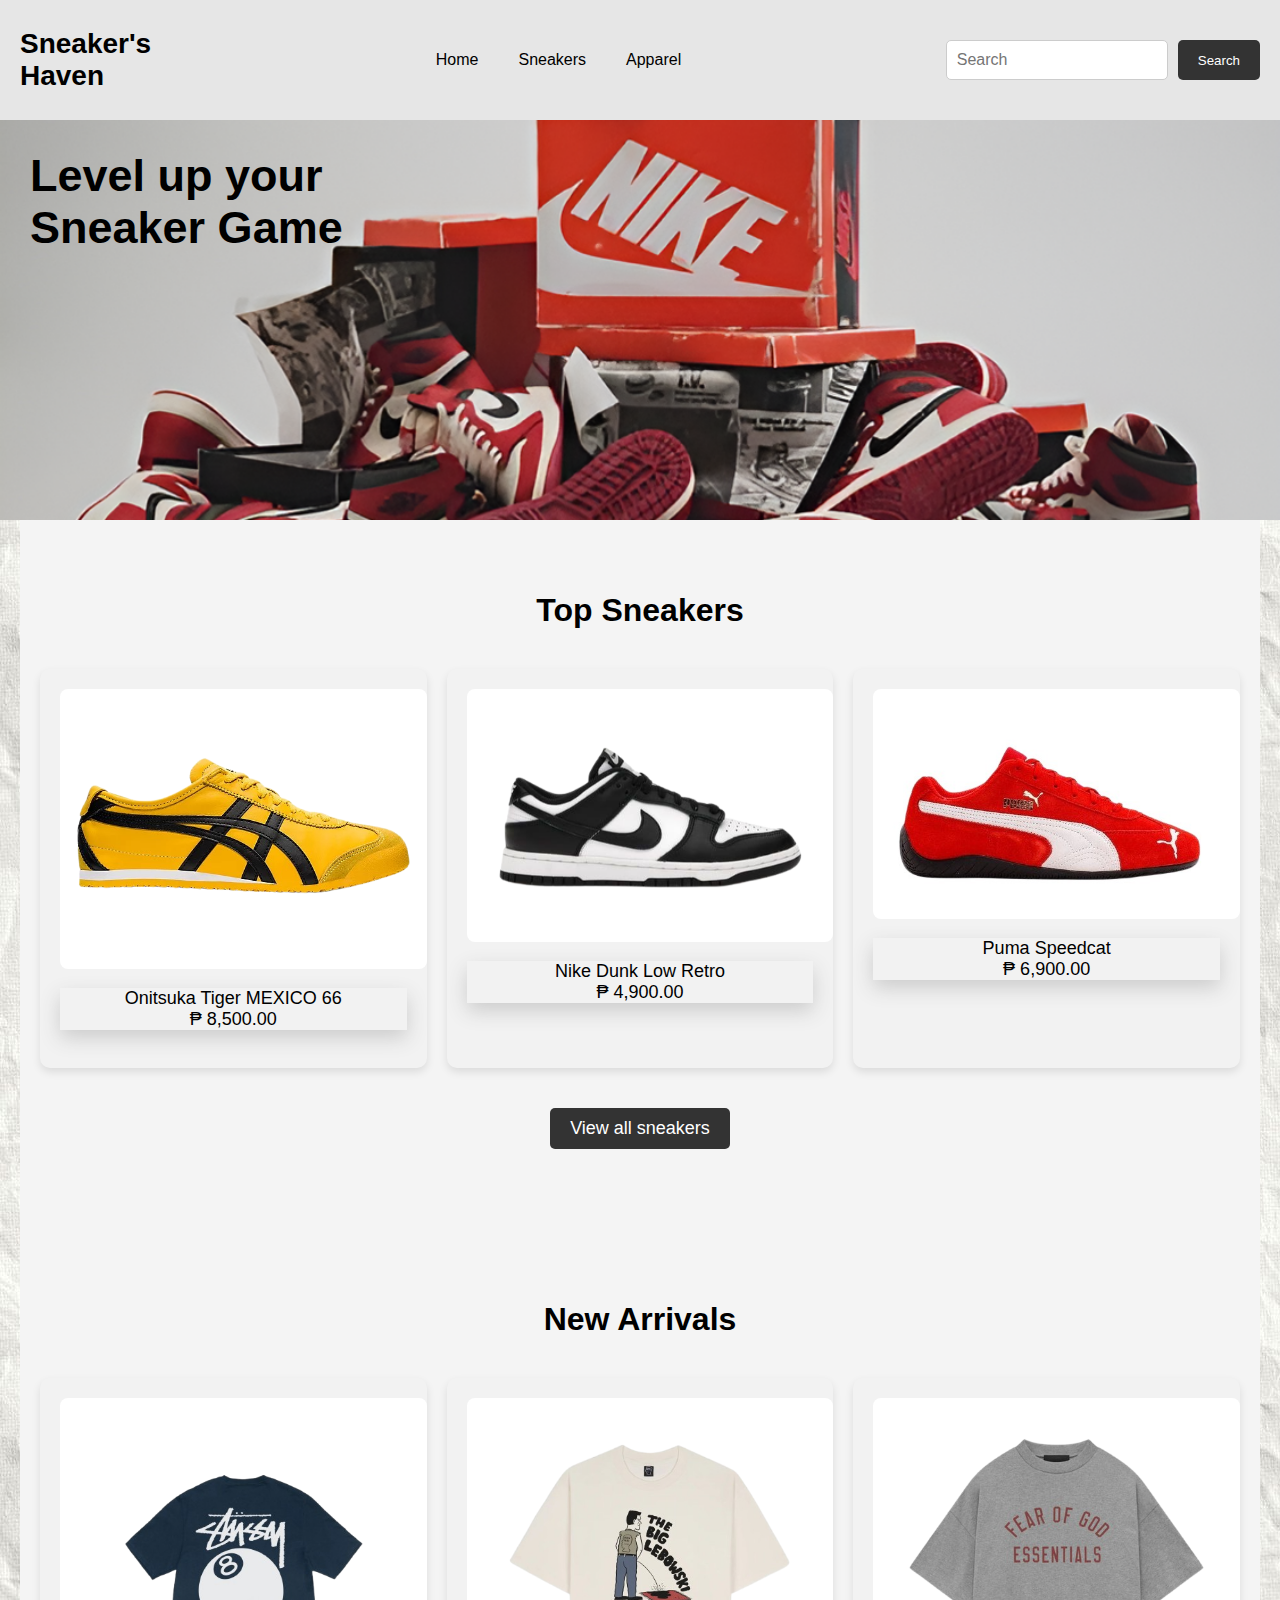
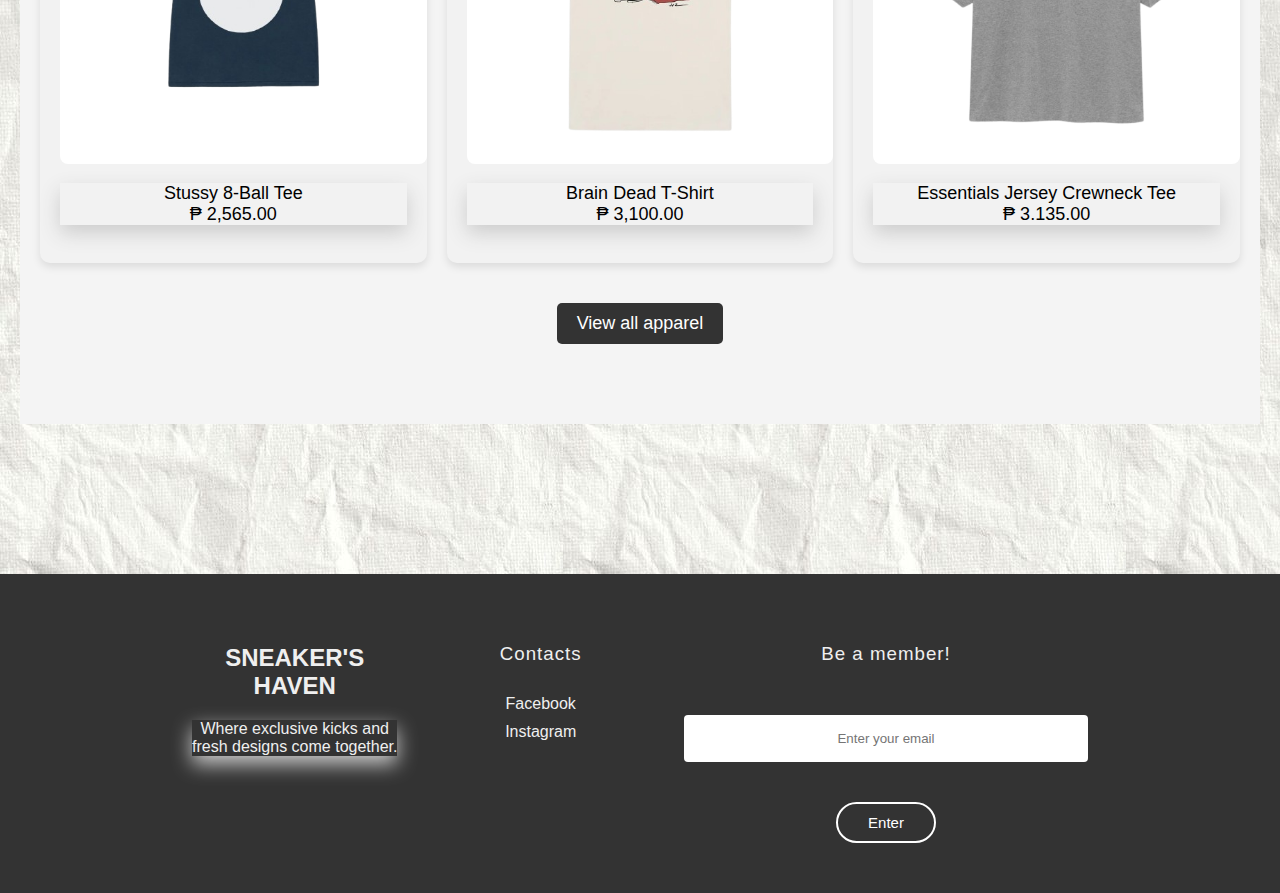
<file: index.html>
<!DOCTYPE html>
<html lang="en">
<head>
    <meta charset="UTF-8">
    <meta name="viewport" content="width=device-width, initial-scale=1.0">
    <title>Sneaker's Haven</title>
    <link rel="stylesheet" href="styles.css">
</head>
<body background="background.jpeg">
    <!-- Header Section -->
    <header>
        <div class="header-content">
            <h1>Sneaker's <br> Haven</h1>
            <nav>
                <ul>
                    <li><a href="index.html">Home</a></li>
                    <li><a href="SneakersHaven-SneakersPage.html">Sneakers</a></li> <!-- Linked to sneakers page -->
                    <li><a href="SneakersHaven-ApparelPage.html">Apparel</a></li> <!-- Linked to apparel page -->
                </ul>
            </nav>
            <div class="search-box">
                <input type="text" id="searchInput" placeholder="Search" />
                <button id="searchBtn">Search</button>
            </div>
            
        </div>
    </header>
    <!-- Hero Section -->
    <section class="hero">
        <div class="hero-content">
            <img src="BG_enhance.jpeg" alt="Sneaker Background">
            <div class="hero-text">
                <h2>Level up your <br> Sneaker Game</h2>
            </div>
        </div>
    </section>
    

    <!-- Top Sneakers Section -->
    <section class="top-sneakers">
        <h3>Top Sneakers</h3>
        <div class="sneaker-grid">
            <div class="sneaker-item">
                <img src="onitsuka-removebg-preview.jpeg" alt="Onitsuka Tiger MEXICO 66">
                <p>Onitsuka Tiger MEXICO 66 <br> ₱ 8,500.00</p>
            </div>
            <div class="sneaker-item">
                <img src="NIKE+DUNK+LOW+RETRO-removebg-preview.png" alt="Nike Dunk Low Retro">
                <p>Nike Dunk Low Retro <br> ₱ 4,900.00</p>
            </div>
            <div class="sneaker-item">
                <img src="trial.jpeg" alt="Puma Speedcat">
                <p>Puma Speedcat <br> ₱ 6,900.00</p>
            </div>
        </div>
        <div class="view-all">
            <a href="SneakersHaven-SneakersPage.html">View all sneakers</a> <!-- Linked to sneakers page -->
        </div>
    </section>

    <!-- New Arrivals Section -->
    <section class="new-arrivals">
        <h3>New Arrivals</h3>
        <div class="arrival-grid">
            <div class="arrival-item">
                <img src="Stussy_shirt-removebg-preview.jpeg" alt="8-Ball Tee">
                <p>Stussy 8-Ball Tee <br> ₱ 2,565.00</p>
            </div>
            <div class="arrival-item">
                <img src="Brain_Dead_x_The_Big_Lebowski_Bathroom_Break_T-shirt_-_Natural-removebg-preview.jpeg" alt="Brain Dead T-Shirt">
                <p>Brain Dead T-Shirt <br> ₱ 3,100.00</p>
            </div>
            <div class="arrival-item">
                <img src="Essentials_Jersey_Crewneck_Tee-removebg-preview.jpeg" alt="Essentials Tee">
                <p>Essentials Jersey Crewneck Tee <br> ₱ 3.135.00</p>
            </div>
        </div>
        <div class="view-all">
            <a href="SneakersHaven-ApparelPage.html">View all apparel</a> <!-- Linked to apparel page -->
        </div>
    </section>

    <!-- Footer Section -->
    <footer class="footer">
        <div class="footer-center">
            <h2>SNEAKER'S <br> HAVEN</h2>
            <p>Where exclusive kicks and <br> fresh designs come together.</p>
        </div>
        <div class="footer-left">
            <h3>Contacts</h3>
            <a href="#" aria-label="Facebook">Facebook</a>
            <a href="#" aria-label="Instagram">Instagram</a>
            <i class="facebook"></i>
            <i class="instagram"></i>
        </div>
        <div class="footer-right">
            <h3>Be a member!</h3>
            <form>
                <input type="email" placeholder="Enter your email" />
                <br>
                <button type="Submit">Enter</button>
            </form>
        </div>
    </footer>
</body>
</html>
</file>
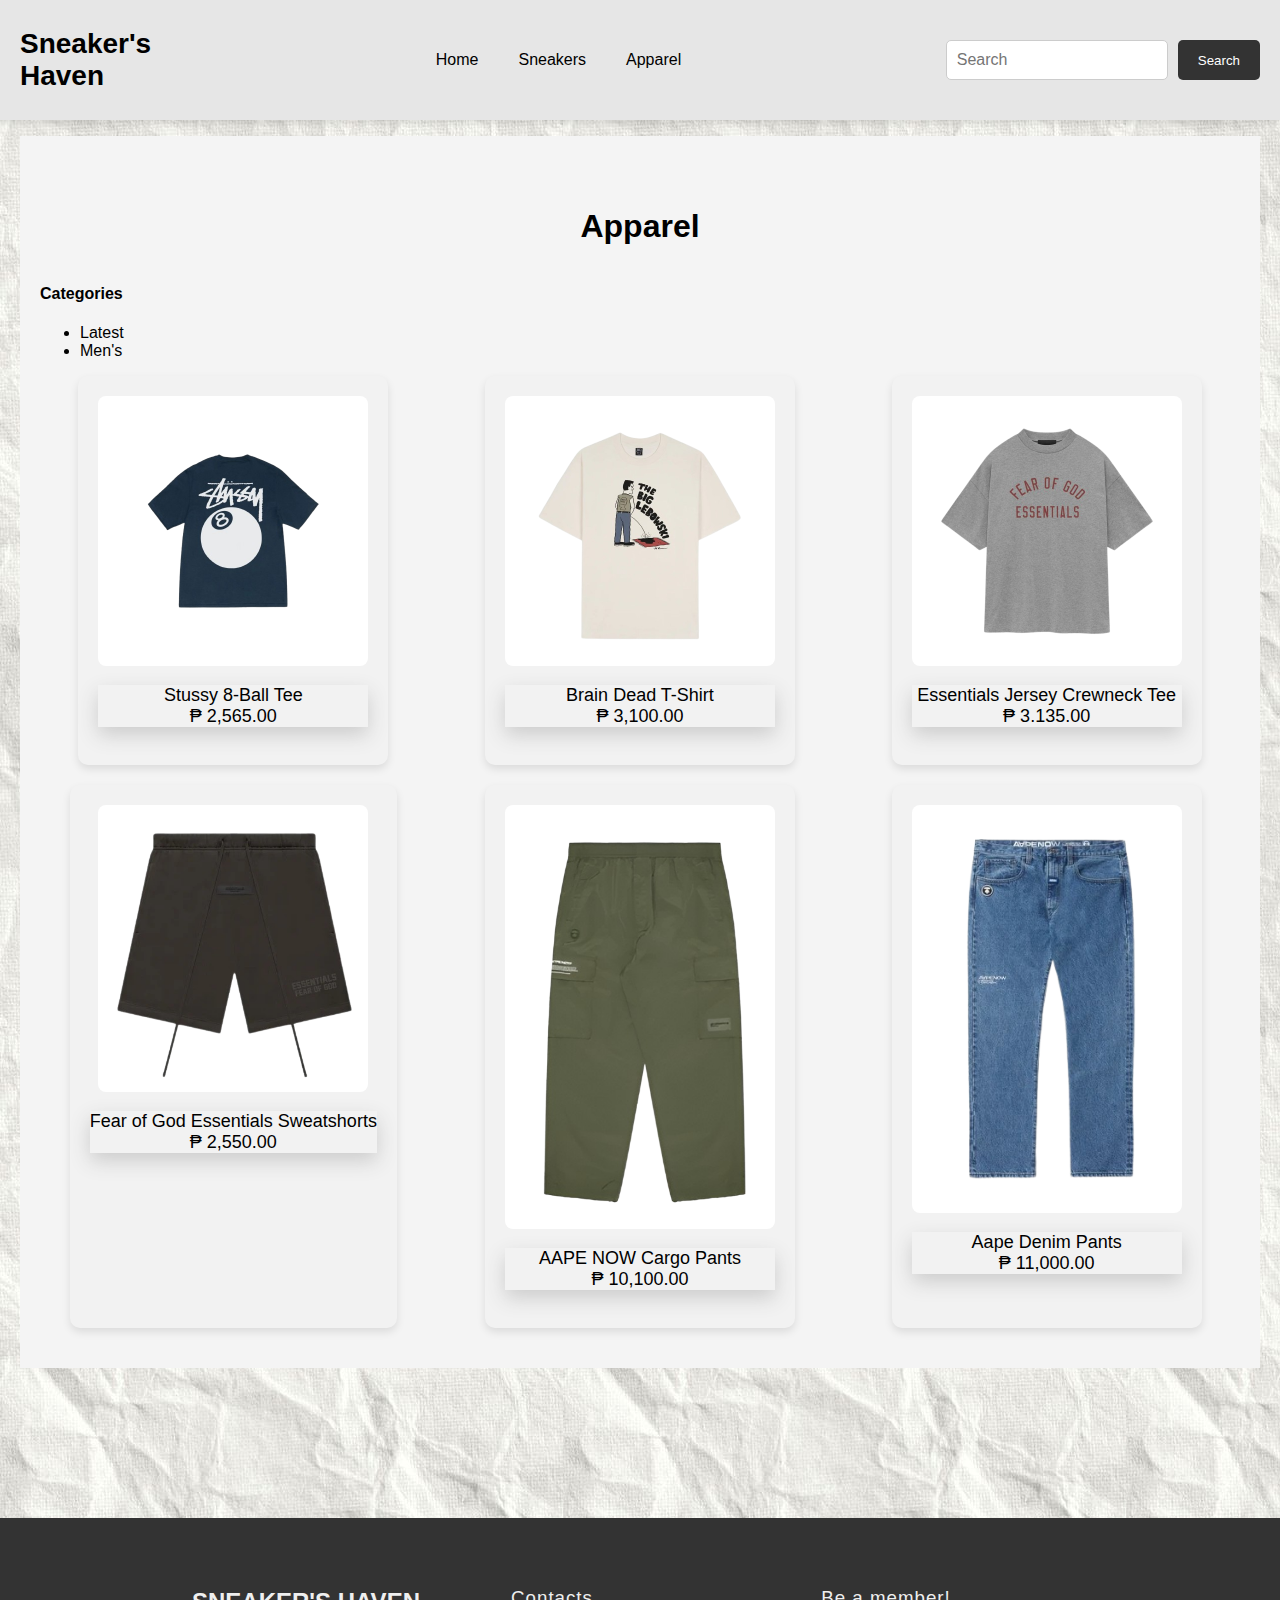
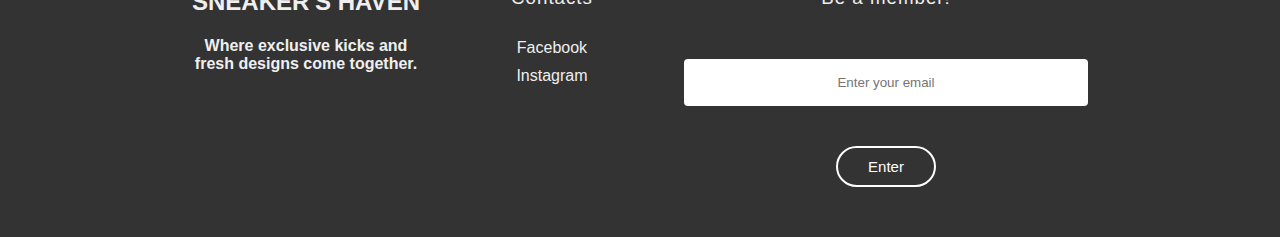
<file: SneakersHaven-ApparelPage.html>
<!DOCTYPE html>
<html lang="en">
<head>
    <meta charset="UTF-8">
    <meta name="viewport" content="width=device-width, initial-scale=1.0">
    <title>Sneaker's Haven - Apparel</title>
    <link rel="stylesheet" href="styles.css">
</head>
<body background="background.jpeg">
    <!-- Header Section -->
    <header>
        <div class="header-content">
            <h1>Sneaker's <br> Haven</h1>
            <nav>
                <ul>
                    <li><a href="index.html">Home</a></li>
                    <li><a href="SneakersHaven-SneakersPage.html">Sneakers</a></li>
                    <li><a href="SneakersHaven-ApparelPage.html" class="active">Apparel</a></li> <!-- Active class for Apparel page -->
                </ul>
            </nav>
            <div class="search-box">
                <input type="text" id="searchInput" placeholder="Search" />
                <button id="searchBtn">Search</button>
            </div>
            
        </div>
    </header>
    <p style="background-image: url('background.jpeg');">
    <!-- Apparel Section -->
    <section class="apparel">
        <h3>Apparel</h3>
        <div class="category-list">
            <h4>Categories</h4>
            <ul>
                <li><a href="#">Latest</a></li>
                <li><a href="#">Men's</a></li>
            </ul>
        </div>
        <div class="apparel-grid">
            <!-- Apparel items -->
            <div class="apparel-item">
                <img src="Stussy_shirt-removebg-preview.jpeg" alt="Stussy 8-Ball Tee">
                <p>Stussy 8-Ball Tee <br> ₱ 2,565.00</p>
            </div>
            <div class="apparel-item">
                <img src="Brain_Dead_x_The_Big_Lebowski_Bathroom_Break_T-shirt_-_Natural-removebg-preview.jpeg" alt="Brain Dead T-Shirt">
                <p>Brain Dead T-Shirt <br> ₱ 3,100.00</p>
            </div>
            <div class="apparel-item">
                <img src="Essentials_Jersey_Crewneck_Tee-removebg-preview.jpeg" alt="Essentials Tee">
                <p>Essentials Jersey Crewneck Tee <br> ₱ 3.135.00</p>
            </div>
            <div class="apparel-item">
                <img src="Fear_of_God_Essentials_Sweatshorts-removebg-preview.jpeg" alt="Fear of God Sweatshorts">
                <p>Fear of God Essentials Sweatshorts <br> ₱ 2,550.00</p>
            </div>
            <div class="apparel-item">
                <img src="AAPE_NOW_CARGO_PANTS-removebg-preview.jpeg" alt="AAPE NOW Cargo Pants">
                <p>AAPE NOW Cargo Pants <br> ₱ 10,100.00</p>
            </div>
            <div class="apparel-item">
                <img src="Aape_Denim_Pants-removebg-preview.jpeg" alt="Aape Denim Pants">
                <p>Aape Denim Pants <br> ₱ 11,000.00</p>
            </div>
        </div>
    </section>
    <script>
        document.getElementById('searchBtn').addEventListener('click', function() {
            const searchTerm = document.getElementById('searchInput').value.toLowerCase();
            const items = document.querySelectorAll('.sneaker-item, .apparel-item');
            
            items.forEach(item => {
                const itemName = item.querySelector('p').innerText.toLowerCase();
                if (itemName.includes(searchTerm)) {
                    item.style.display = 'block'; // Show matching items
                } else {
                    item.style.display = 'none';  // Hide non-matching items
                }
            });
        });
    </script>
    
    <!-- Footer Section -->
    <footer class="footer">
        <div class="footer-center">
            <h2>SNEAKER'S HAVEN</h2>
            <h4>Where exclusive kicks and <br> fresh designs come together.</h4>
        </div>
        <div class="footer-left">
            <h3>Contacts</h3>
            <a href="#" aria-label="Facebook">Facebook</a>
            <a href="#" aria-label="Instagram">Instagram</a>
            <i class="facebook"></i>
            <i class="instagram"></i>
        </div>
        <div class="footer-right">
            <h3>Be a member!</h3>
            <form>
                <input type="email" placeholder="Enter your email" />
                <br>
                <button type="Submit">Enter</button>
            </form>
        </div>

    </footer>
</body>
</html>
</file>
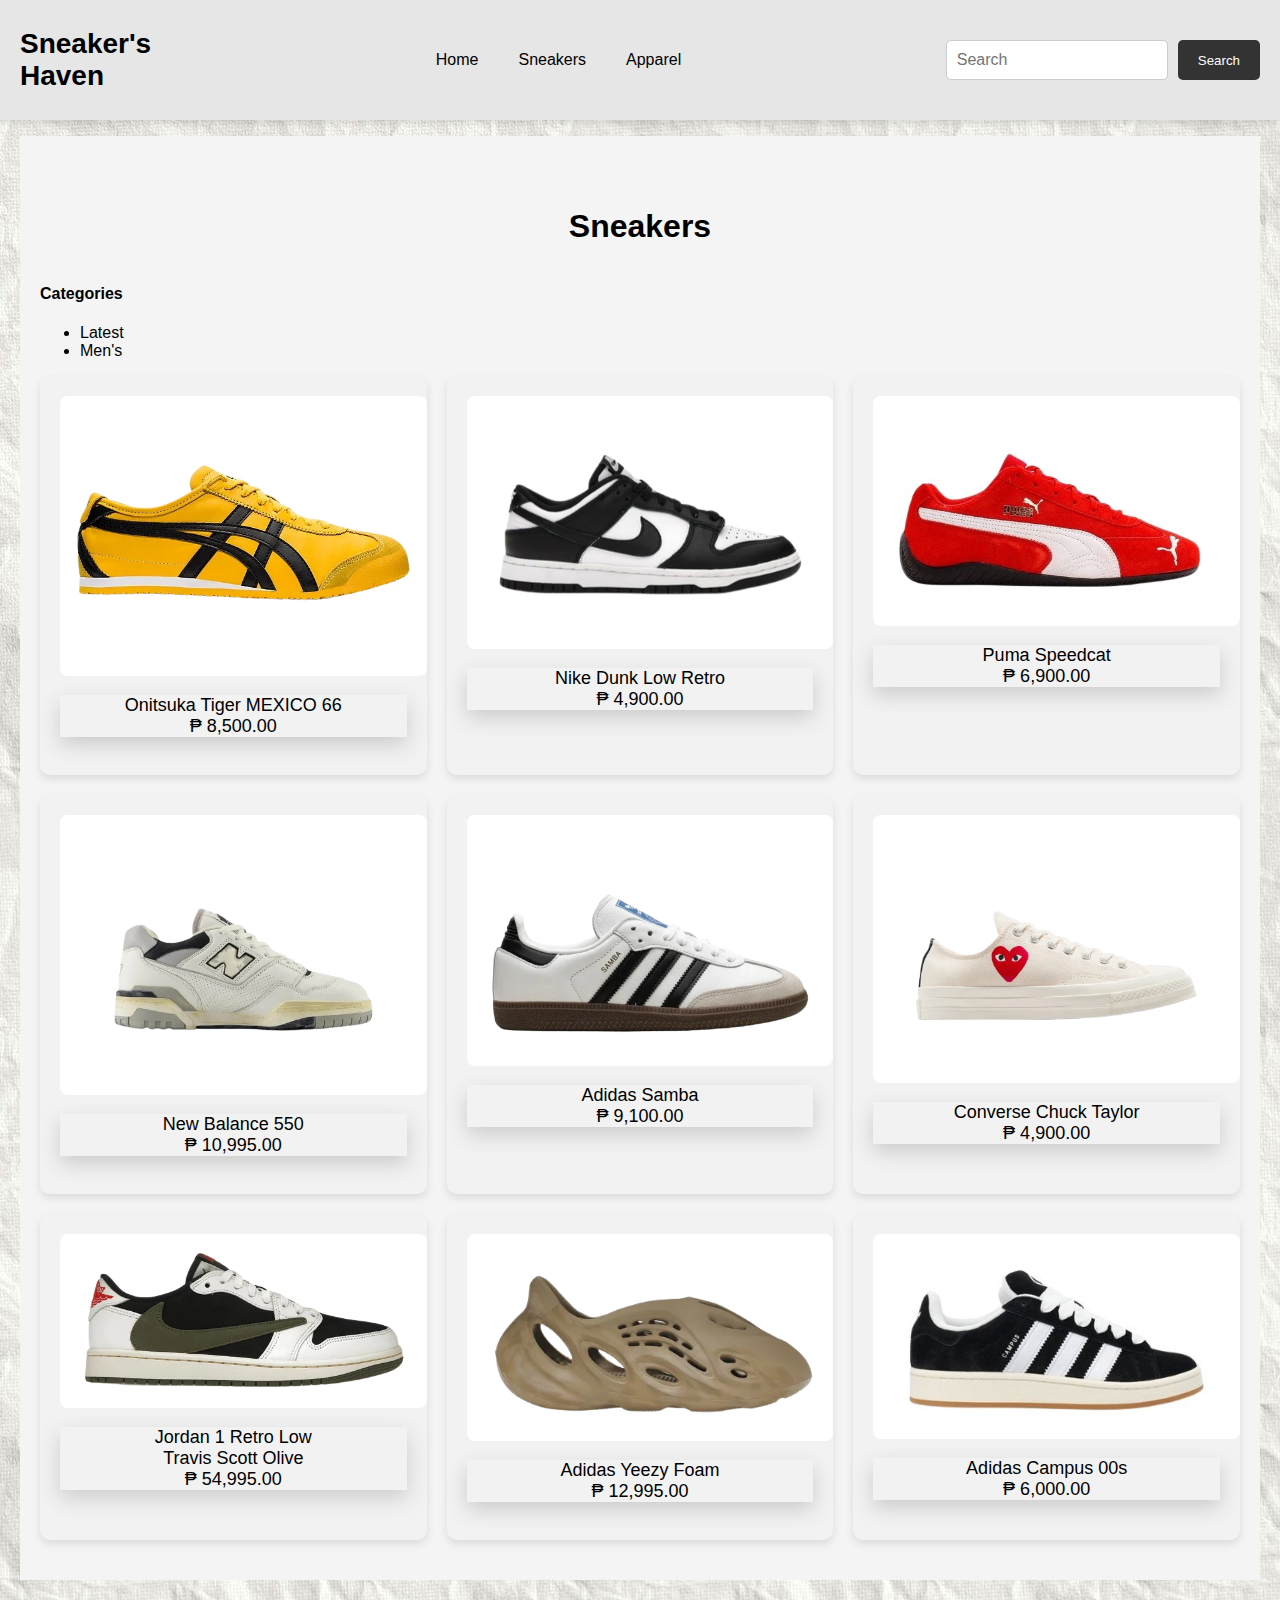
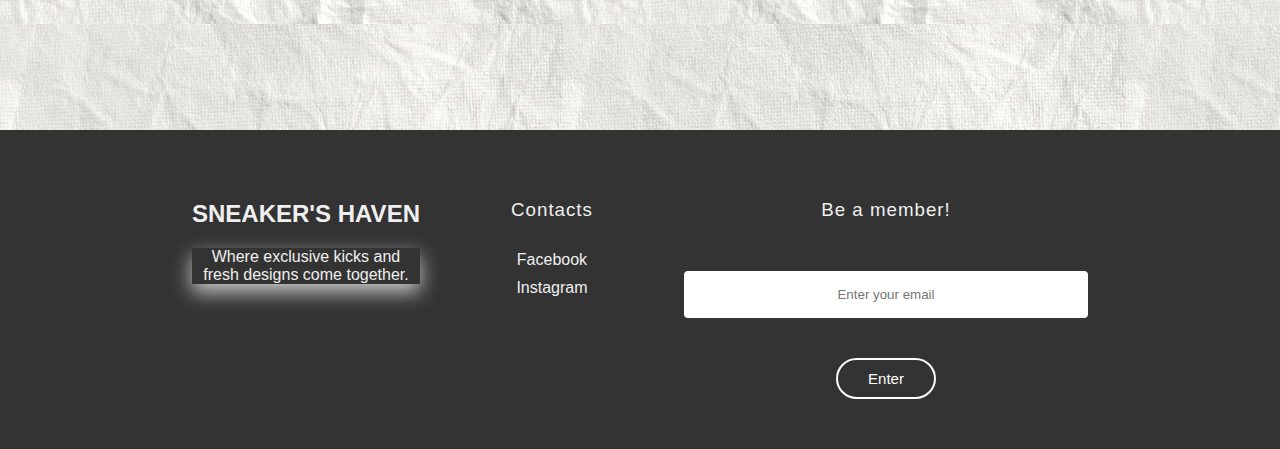
<file: SneakersHaven-SneakersPage.html>
<!DOCTYPE html>
<html lang="en">
<head>
    <meta charset="UTF-8">
    <meta name="viewport" content="width=device-width, initial-scale=1.0">
    <title>Sneaker's Haven - Sneakers</title>
    <link rel="stylesheet" href="styles.css">
</head>
<body background="background.jpeg">
    <!-- Header Section -->
    <header>
        <div class="header-content">
            <h1>Sneaker's <br> Haven</h1>
            <nav>
                <ul>
                    <li><a href="index.html">Home</a></li> <!-- Link to home page -->
                    <li><a href="SneakersHaven-SneakersPage.html" class="active">Sneakers</a></li> <!-- Active class for sneakers page -->
                    <li><a href="SneakersHaven-ApparelPage.html">Apparel</a></li> <!-- Linked to apparel page -->
                </ul>
            </nav>
            <div class="search-box">
                <input type="text" id="searchInput" placeholder="Search" />
                <button id="searchBtn">Search</button>
            </div>
            
        </div>
    </header>
    <p style="background-image: url('background.jpeg');">
    <!-- Sneakers Section -->
    <section class="sneakers">
        <h3>Sneakers</h3>
        <div class="category-list">
            <h4>Categories</h4>
            <ul>
                <li><a href="#">Latest</a></li>
                <li><a href="#">Men's</a></li>
            </ul>
        </div>
        <div class="sneaker-grid">
            <!-- Sneaker items -->
            <div class="sneaker-item">
                <img src="onitsuka-removebg-preview.jpeg" alt="Onitsuka Tiger MEXICO 66">
                <p>Onitsuka Tiger MEXICO 66 <br> ₱ 8,500.00</p>
            </div>
            <div class="sneaker-item">
                <img src="NIKE+DUNK+LOW+RETRO-removebg-preview.png" alt="Nike Dunk Low Retro">
                <p>Nike Dunk Low Retro <br> ₱ 4,900.00</p>
            </div>
            <div class="sneaker-item">
                <img src="trial.jpeg" alt="Puma Speedcat">
                <p>Puma Speedcat <br> ₱ 6,900.00</p>
            </div>
            <div class="sneaker-item">
                <img src="New_Balance_550s-removebg-preview.jpeg" alt="New Balance 550">
                <p>New Balance 550 <br> ₱ 10,995.00</p>
            </div>
            <div class="sneaker-item">
                <img src="adidas_Samba_OG_Cloud_White_Core_Black-removebg-preview.jpeg" alt="Adidas Samba">
                <p>Adidas Samba <br> ₱ 9,100.00</p>
            </div>
            <div class="sneaker-item">
                <img src="Converse_Chuck_Taylor_All-Star_70s_Ox_Comme_des_Garcons-removebg-preview.jpeg" alt="Converse Chuck Taylor">
                <p>Converse Chuck Taylor <br> ₱ 4,900.00</p>
            </div>
            <div class="sneaker-item">
                <img src="Jordan_1_Retro_Low_OG_SP_Travis_Scott_Olive-removebg-preview.jpeg" alt="Jordan 1 Retro Low">
                <p>Jordan 1 Retro Low <br> Travis Scott Olive <br> ₱ 54,995.00</p>
            </div>
            <div class="sneaker-item">
                <img src="adidas_Yeezy_Foam_RNNR_Stone_Sage-removebg-preview.jpeg" alt="Adidas Yeezy Foam">
                <p>Adidas Yeezy Foam <br> ₱ 12,995.00</p>
            </div>
            <div class="sneaker-item">
                <img src="Adidas_Campus_00s-removebg-preview1.jpeg" alt="Adidas Campus 00s">
                <p>Adidas Campus 00s <br> ₱ 6,000.00</p>
            </div>
        </div>
    </section>
    <script>
        document.getElementById('searchBtn').addEventListener('click', function() {
            const searchTerm = document.getElementById('searchInput').value.toLowerCase();
            const items = document.querySelectorAll('.sneaker-item, .apparel-item');
            
            items.forEach(item => {
                const itemName = item.querySelector('p').innerText.toLowerCase();
                if (itemName.includes(searchTerm)) {
                    item.style.display = 'block'; // Show matching items
                } else {
                    item.style.display = 'none';  // Hide non-matching items
                }
            });
        });
    </script>
    
    <!-- Footer Section -->
    <footer class="footer">
        <div class="footer-center">
            <h2>SNEAKER'S HAVEN</h2>
            <p class="footer-description">Where exclusive kicks and <br> fresh designs come together.</p>
        </div>        
        <div class="footer-left">
            <h3>Contacts</h3>
            <a href="#" aria-label="Facebook">Facebook</a>
            <a href="#" aria-label="Instagram">Instagram</a>
            <i class="facebook"></i>
            <i class="instagram"></i>
        </div>
        <div class="footer-right">
            <h3>Be a member!</h3>
            <form>
                <input type="email" placeholder="Enter your email" />
                <br>
                <button type="Submit">Enter</button>
            </form>
        </div>

    </footer>
</body>
</html>
</file>
<file: styles.css>
/* General Styling */
body {
    font-family: Arial, sans-serif;
    margin: 0;
    padding: 0;
    background-color: #f7f7f7;
}

p {
    box-shadow: 0 8px 20px #ccc;
}

a {
    text-decoration: none;
    color: black;
}

a:hover {
    color: #555;
}

/* Header Styling */
header {
    background-color: #e6e6e6;
    padding: 20px;
    box-shadow: 0px 4px 6px rgba(0, 0, 0, 0.1);
}

.header-content {
    display: flex;
    justify-content: space-between;
    align-items: center;
    flex-wrap: wrap;
}

header h1 {
    font-size: 28px;
    margin: 0;
}

nav ul {
    display: flex;
    list-style-type: none;
    flex-wrap: wrap;
}

nav ul li {
    margin-right: 20px;
}

nav ul li a {
    font-size: 16px;
    padding: 5px 10px;
}

/* Hero Section */
.hero {
    position: relative;
    height: 400px;
    overflow: hidden;
}

.hero-content {
    position: relative;
    width: 100%;
    height: 100%;
}

.hero-content img {
    width: 100%;
    height: 100%;
    object-fit: cover;
}

.hero-text {
    position: absolute;
    top: 20px;
    left: 20px;
    color: black;
    font-size: 30px;
    font-weight: bold;
    z-index: 1;
}

.hero-text h2 {
    margin: 0;
    padding: 10px;
}

/* Search box styling */
.search-box {
    display: flex;
    justify-content: flex-end;
    margin: 20px 0;
}

.search-box input {
    padding: 10px;
    font-size: 16px;
    border: 1px solid #ccc;
    border-radius: 5px;
    width: 200px;
    margin-right: 10px;
}

.search-box button {
    padding: 10px 20px;
    background-color: #333;
    color: white;
    border: none;
    border-radius: 5px;
    cursor: pointer;
}

.search-box button:hover {
    background-color: #555;
}

/* Sneakers Section */
.sneakers, .new-arrivals, .top-sneakers {
    padding: 40px 20px;
    max-width: 1200px;
    margin: 0 auto;
    background-color: #f4f4f4;
}

/* Title styling */
.sneakers h3, .new-arrivals h3, .top-sneakers h3 {
    font-size: 32px;
    font-family: 'Comic Sans MS', cursive, sans-serif;
    text-align: center;
    margin-bottom: 40px;
}

.view-all {
    text-align: center;
    margin: 40px 0;
}

.view-all a {
    display: inline-block;
    padding: 10px 20px;
    background-color: #333;
    color: white;
    border-radius: 5px;
    text-decoration: none;
    font-size: 18px;
}

.view-all a:hover {
    background-color: #555;
}

/* Grid styling */
.sneaker-grid, .arrival-grid {
    display: grid;
    grid-template-columns: repeat(3, 1fr);
    gap: 20px;
    justify-content: center;
    align-items: stretch;
}

/* Individual sneaker item */
.sneaker-item, .arrival-item {
    background-color: #f2f2f2;
    border-radius: 10px;
    box-shadow: 0px 4px 8px rgba(0, 0, 0, 0.1);
    padding: 20px;
    transition: transform 0.2s;
    text-align: center;
}

.sneaker-item img, .arrival-item img {
    width: 100%;
    height: auto;
    border-radius: 8px;
    background-color: #fff;
    padding: 10px;
}

.sneaker-item:hover, .arrival-item:hover {
    transform: scale(1.05);
}

/* Sneaker name and price styling */
.sneaker-item p, .arrival-item p {
    font-size: 18px;
    margin-top: 15px;
    font-family: Arial, sans-serif;
}

.sneaker-item .price {
    font-size: 20px;
    font-weight: bold;
    margin-top: 5px;
    color: #333;
}

/* Categories section */
.categories {
    float: left;
    width: 15%;
    padding: 20px;
}

.categories h4 {
    font-size: 24px;
    font-family: 'Comic Sans MS', cursive, sans-serif;
}

.categories ul {
    list-style: none;
    padding: 0;
}

.categories ul li {
    margin-bottom: 10px;
    font-size: 18px;
    color: #666;
    cursor: pointer;
}

.categories ul li.active {
    font-weight: bold;
    color: #000;
}

/* Footer styling */
.footer {
    margin-top: 150px;
    width: auto;
    padding: 50px 15%;
    background: #333;
    color: #efefef;
    display: flex;
    flex-wrap: wrap;
}

.footer div {
    text-align: center;
}

.footer-left {
    flex-grow: 2; 
}

.footer div h3 {
    font-weight: 300;
    margin-bottom: 30px;
    letter-spacing: 1px;
}

.footer-left a {
    display: block;
    text-decoration: none;
    color: #efefef;
    margin-bottom: 10px;
}

form input {
    width: 400px;
    height: 45px;
    border-radius: 4px;
    text-align: center;
    margin-top: 20px;
    margin-bottom: 40px;
    outline: none;
    border: none;
}

form button {
    background: transparent;
    border: 2px solid #fff;
    color: #fff;
    border-radius: 30px;
    padding: 10px 30px;
    font-size: 15px;
    cursor: pointer;
}

.social-icons {
    margin-top: 30px;
}

.social-icons i {
    font-size: 22px;
    margin: 10px;
    cursor: pointer;
}

/* Apparel Section */
.apparel {
    padding: 40px 20px;
    max-width: 1200px;
    margin: 0 auto;
    background-color: #f4f4f4;
}

.apparel h3 {
    font-size: 32px;
    font-family: 'Comic Sans MS', cursive, sans-serif;
    text-align: center;
    margin-bottom: 40px;
}

.apparel-grid {
    display: grid;
    grid-template-columns: repeat(3, 1fr);
    gap: 20px;
    justify-items: center;
}

.apparel-item {
    background-color: #f2f2f2;
    border-radius: 10px;
    box-shadow: 0px 4px 8px rgba(0, 0, 0, 0.1);
    padding: 20px;
    transition: transform 0.2s;
    text-align: center;
}

.apparel-item img {
    width: 100%;
    height: auto;
    max-width: 250px;
    border-radius: 8px;
    background-color: #fff;
    padding: 10px;
}

.apparel-item:hover {
    transform: scale(1.05);
}

.apparel-item p {
    font-size: 18px;
    margin-top: 15px;
    font-family: Arial, sans-serif;
}

/* Shared grid layout for sneakers and apparel (3x3 layout) */
.sneaker-grid, .apparel-grid {
    display: grid;
    grid-template-columns: repeat(3, 1fr);
    gap: 20px;
    justify-items: center;
}

/* Common styling for sneaker and apparel items */
.sneaker-item, .apparel-item {
    text-align: center;
    border-radius: 10px;
    background-color: #f2f2f2;
    padding: 20px;
    box-shadow: 0px 4px 8px rgba(0, 0, 0, 0.1);
    transition: transform 0.2s;
}

/* Media Queries for Responsiveness */
@media (max-width: 768px) {
    .header-content {
        flex-direction: column;
        align-items: flex-start;
    }
    
    nav ul {
        flex-direction: column;
        width: 100%;
    }

    .categories {
        width: 100%;
        float: none;
    }

    .sneaker-grid, .arrival-grid, .apparel-grid {
        grid-template-columns: repeat(2, 1fr); 
    }

    .hero-text {
        font-size: 24px;
        top: 10px;
        left: 10px;
    }
}

@media (max-width: 480px) {
    header h1 {
        font-size: 24px;
    }

    .search-box input {
        width: 100px;
    }

    .sneaker-grid, .arrival-grid, .apparel-grid {
        grid-template-columns: 1fr; 
    }

    .hero-text {
        font-size: 20px;
    }

    .footer div h3 {
        font-size: 18px;
    }
}
</file>
